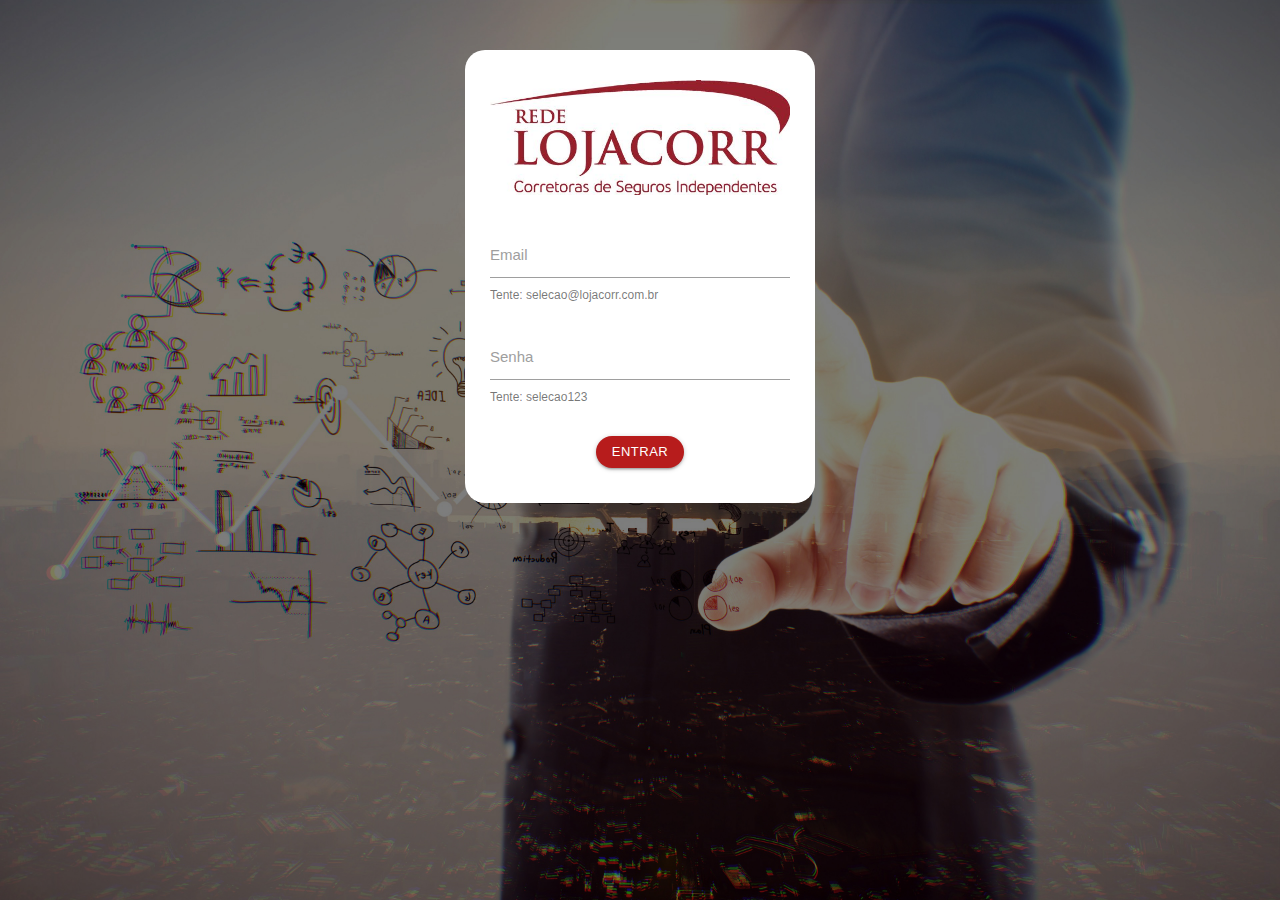
<file: index.html>
<!DOCTYPE html>
<html>
    <head>
        <title>Seleção LOJACORR</title>
        <meta charset="UTF-8">
		
		<!-- Force compatible IE -->
		<meta http-equiv="x-ua-compatible" content="IE=edge">

		<!-- Mobile first -->
        <meta name="viewport" content="width=device-width, initial-scale=1">
		
		<!-- CSS Styles -->
		<link rel="stylesheet" type="text/css" href="css/general.css">
		<link rel="stylesheet" type="text/css" href="css/materialize.min.css">
		<link rel="stylesheet" type="text/css" href="css/animate.css">
		<link rel="stylesheet" type="text/css" href="css/fonts.googleapis.icons.css">
		
		<!-- JS Scripts -->
		<script type="text/javascript" src="js/jquery.js"></script>
		<script type="text/javascript" src="js/md5.min.js"></script>
		<script type="text/javascript" src="js/materialize.min.js"></script>
		<script type="text/javascript" src="js/init.js"></script>
		
		<script>
			$(document).ready(function () {
			  init();
			});
		</script>
    </head>
	
    <body>
			
		<!--				   Login Form  					 -->
		<div>
			<div class="row">
				<div id="login-card" class="text-center">
					<div class="row">
						<form id="form-login" class="col s12 space-card">
							<div class="row row-bottom-nomargin">
								<div class="input-field col s12">
									<img style="width: inherit" alt="Logo da rede LOJACORR" src="img/lojacorr_logo.png">
								</div>
							</div>
							<div class="row row-bottom-nomargin">
								<div class="input-field col s12">
									<input id="email_inline" type="email" class="validate">
									<label for="email_inline">Email</label>
									<span class="helper-text" data-error="Digite um e-mail válido" data-success="E-mail válido">Tente: selecao@lojacorr.com.br</span>
								</div>
							</div>
							<div class="row row-bottom-nomargin">
								<div class="input-field col s12">
									<input id="password" type="password">
									<label for="password">Senha</label>
									<span class="helper-text">Tente: selecao123</span>
								</div>
							</div>
							<div class="row">
								<div class="input-field col align-center">
									<a id="try-Login" class="waves-effect waves-light btn-small">Entrar</a>
								</div>
							</div>
						</form>
					</div>	
				</div>
			</div>
		</div>

    </body>
</html>
</file>
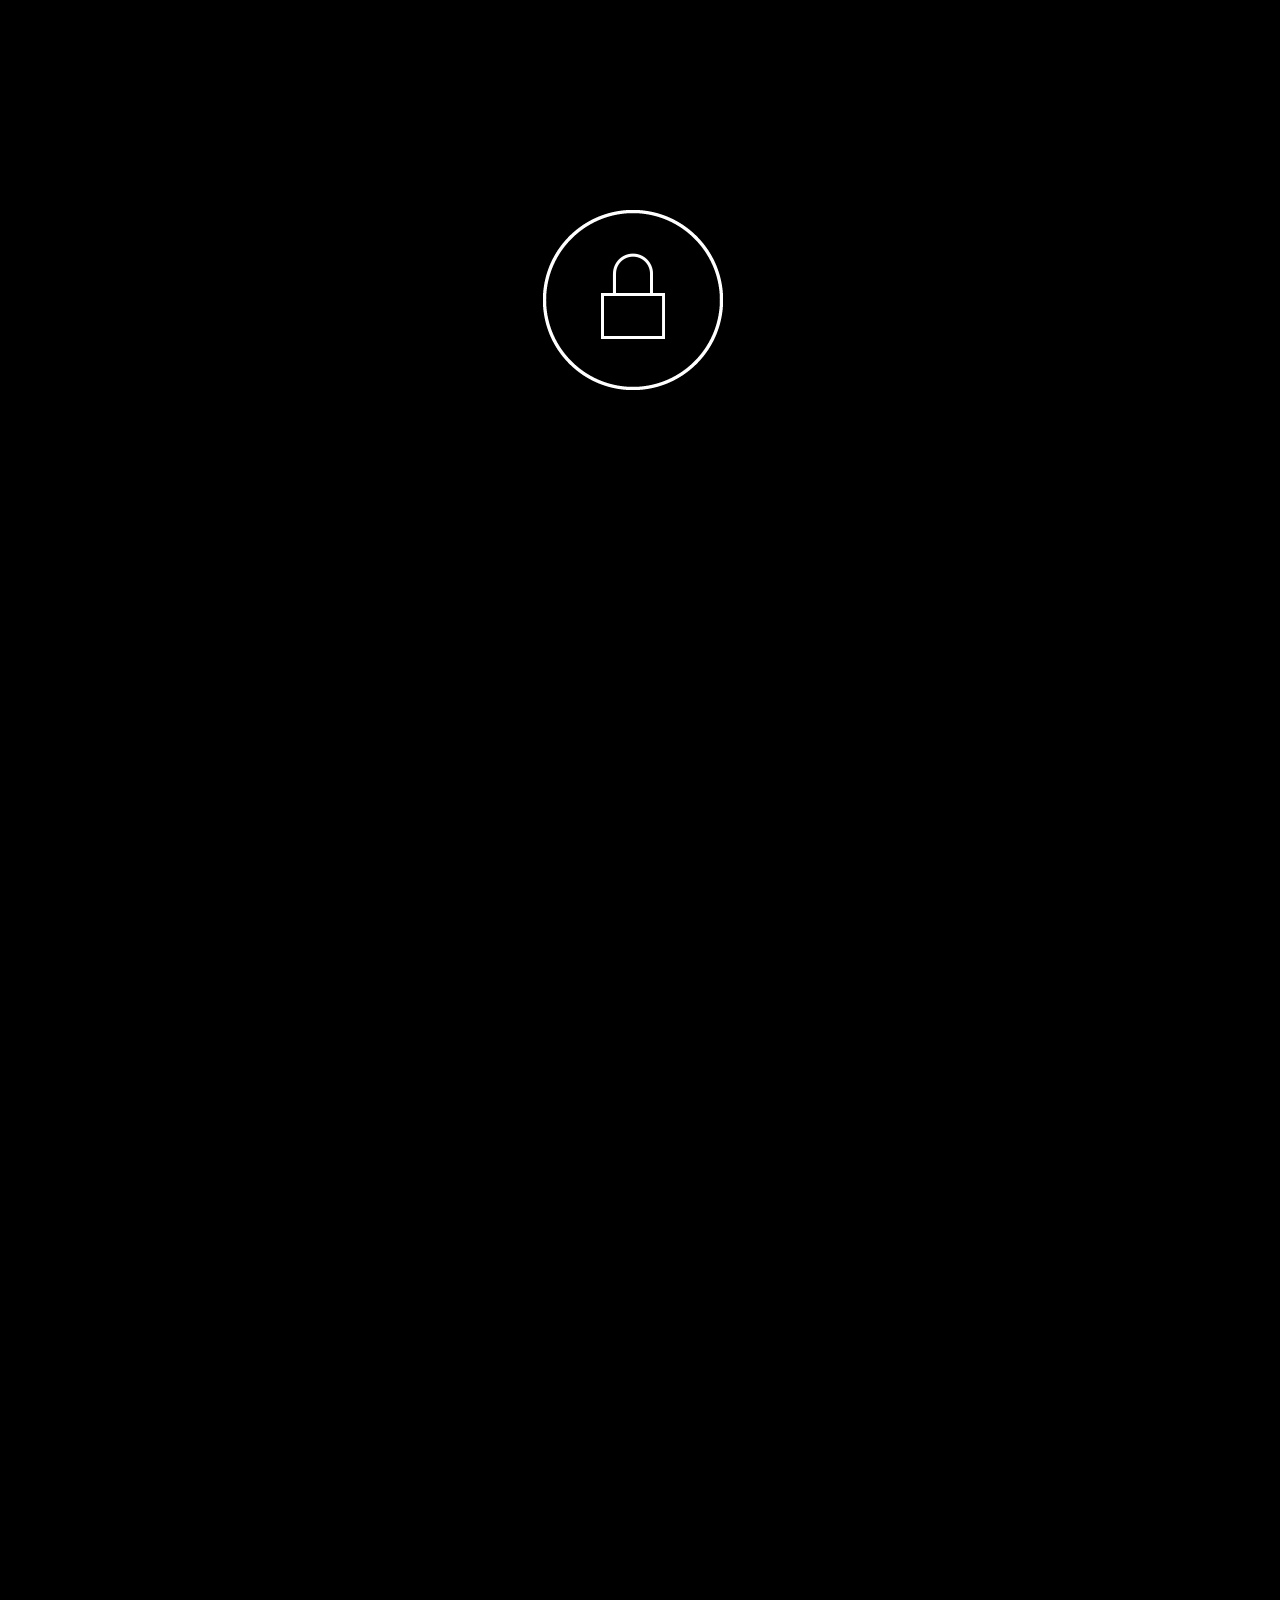
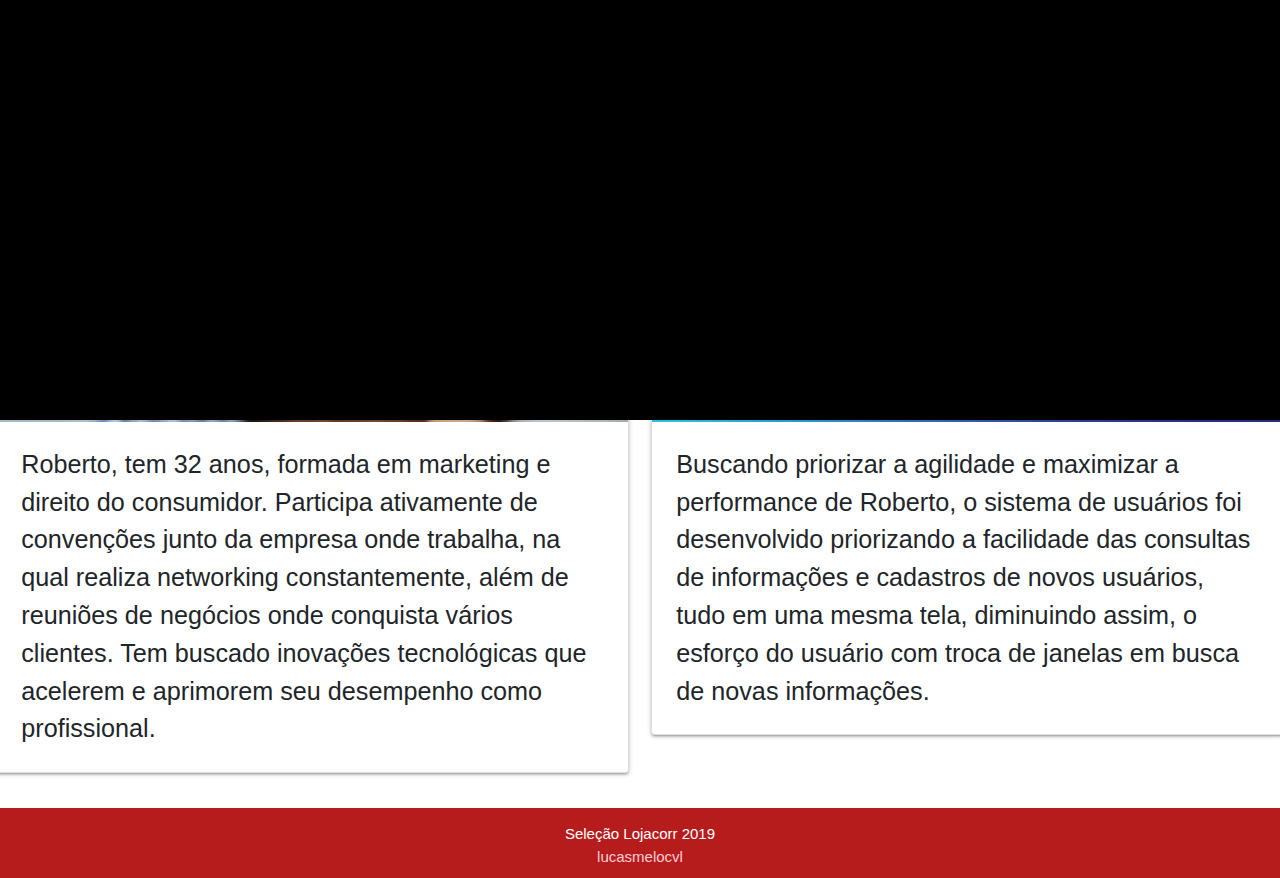
<file: dashboard.html>
<!DOCTYPE html>
<html>
    <head>
        <title>Seleção LOJACORR</title>
        <meta charset="UTF-8">
        
        <!-- Force compatible IE -->
		<meta http-equiv="x-ua-compatible" content="IE=edge">

		<!-- Mobile first -->
        <meta name="viewport" content="width=device-width, initial-scale=1">
		
		<!-- CSS Styles -->
        <link rel="stylesheet" type="text/css" href="css/dashboard.css">
        <link rel="stylesheet" type="text/css" href="css/materialize.min.css">
		<link rel="stylesheet" type="text/css" href="css/animate.css">
        <link rel="stylesheet" type="text/css" href="css/fonts.googleapis.icons.css">
        <link rel="stylesheet" type="text/css" href="css/bootstrap.min.css">
        <link rel="stylesheet" type="text/css" href="css/bootstrap-grid.min.css">
        <link rel="stylesheet" type="text/css" href="css/bootstrap-reboot.min.css">
		
		<!-- JS Scripts -->
        <script type="text/javascript" src="js/jquery.js"></script>
        <script type="text/javascript" src="js/materialize.min.js"></script>
        <script type="text/javascript" src="js/popper.js"></script>
        <script type="text/javascript" src="js/bootstrap.min.js"></script>
        <script type="text/javascript" src="js/bootstrap.bundle.min.js"></script>
        <script type="text/javascript" src="js/initDash.js"></script>
		
		<script>
			$(document).ready(function () {
              init();
			});
		</script>
    </head>
	
    <body>
        <!-- Modal Structure -->
        <div id="addUser" class="modal modal-fixed-footer">
            <div class="modal-content">
                <h4>Informe os dados do novo usuário</h4>
                <div class="row">
                    <form class="col s12">
                        <div class="row">
                            <div class="input-field col s12">
                                <input placeholder="Roberto" id="form_name" type="text" class="validate">
                                <label for="form_name">Nome</label>
                            </div>
                        </div>
                        <div class="row">
                            <div class="input-field col s12">
                                <input placeholder="Lojacorr" id="form_company" type="text" class="validate">
                                <label for="form_company">Empresa</label>
                            </div>
                        </div>
                        <div class="row">
                            <div class="input-field col s12">
                                <input placeholder="Rua martin afonso 36" id="form_adress" type="text" class="validate">
                                <label for="form_adress">Endereço</label>
                            </div>
                        </div>
                    </form>
                </div>
            </div>
            <div class="modal-footer">
                <a id="cancel-user" class="modal-close waves-effect waves-green btn-flat">Cancelar</a>
                <a id="save-user" class="modal-close waves-effect waves-green btn-flat">Salvar</a>
            </div>
        </div>

        <nav>
            <div class="nav-wrapper">
                <div id="space-to-nav">
                    <img id="topLogo" src="img/lojacorr_logo_branca.png" alt="Rede LOJACORR">
                    <a href="#" data-target="mobile-demo" class="sidenav-trigger"><i class="material-icons">menu</i></a>
                    <ul class="right hide-on-med-and-down">
                        <li class="create-user"><a><i class="material-icons left modal-trigger" href="#addUser">person_add</i>Adicionar Usuário</a></li>
                        <li class="logout-button"><a><i class="material-icons left">exit_to_app</i>Sair</a></li>
                    </ul>
                </div>
            </div>
        </nav>
        
        <ul class="sidenav" id="mobile-demo">
            <li class="create-user"><a><i class="material-icons modal-trigger create-user" href="#addUser">person_add</i>Adicionar Usuário</a></li>
            <li class="logout-button"><a><i class="material-icons">exit_to_app</i>Sair</a></li>
        </ul>

        <div class="jumbotron">
            <div class="container text-center">
                <h1>Busca rápida</h1>      
                <div id="filter-search-space">
                    <nav id="filter-search">
                        <div class="nav-wrapper">
                            <form>
                                <div class="input-field">
                                    <input id="search" type="search" class="search" required>
                                    <label id="search-icon" class="label-icon" for="search"><i id="search-icon-i" class="material-icons">search</i></label>
                                    <i class="material-icons">close</i>
                                </div>
                            </form>
                        </div>
                    </nav>
                </div>
                <p>Filtre os usuários e endereços desejados</p>
            </div>
        </div>

        <div id="table-list">
            <table class="highlight responsive-table">
                <thead>
                    <tr>
                        <th>Nome</th>
                        <th>Empresa</th>
                        <th>Endereço</th>
                    </tr>
                </thead>
                <tbody id="list-search">
                  <!--All data comme here-->  
                </tbody>
            </table>
            <br/>
        </div>

        
        <!-- Maybe on future...
        <div id="paginator">
            <ul class="pagination">
                <li class="disabled"><a href="#!"><i class="material-icons">chevron_left</i></a></li>
                <li class="active"><a href="#!">1</a></li>
                <li class="waves-effect"><a href="#!">2</a></li>
                <li class="waves-effect"><a href="#!">3</a></li>
                <li class="waves-effect"><a href="#!">4</a></li>
                <li class="waves-effect"><a href="#!">5</a></li>
                <li class="waves-effect"><a href="#!"><i class="material-icons">chevron_right</i></a></li>
            </ul>
        </div>-->

        <br>
        <div class="container-fluid bg-3 text-center">    
            <h3 class="flow-text">Estudo da persona para tomada de decisões</h3><br>
        </div>
        
        <div class="container-fluid bg-3 text-center">    
            
        </div><br>

        <div class="row">
            <div class="col s6">
                <div class="card">
                    <div class="card-image">
                        <img src="img/persona.jpg">
                        <span class="card-title">Criação da persona</span>
                    </div>
                    <div class="card-content">
                        <p class="flow-text">Roberto, tem 32 anos, formada em marketing e direito do consumidor. Participa ativamente de convenções junto da empresa onde trabalha, na qual realiza networking constantemente, além de reuniões de negócios onde conquista vários clientes. Tem buscado inovações tecnológicas que acelerem e aprimorem seu desempenho como profissional.</p>
                    </div>
                </div>
            </div>
            <div class="col s6">
                <div class="card">
                <div class="card-image">
                    <img src="img/user-research.jpg">
                    <span class="card-title">Resultado</span>
                </div>
                <div class="card-content">
                    <p class="flow-text">Buscando priorizar a agilidade e maximizar a performance de Roberto, o sistema de usuários foi desenvolvido priorizando a facilidade das consultas de informações e cadastros de novos usuários, tudo em uma mesma tela, diminuindo assim, o esforço do usuário com troca de janelas em busca de novas informações.</p>
                </div>
                </div>
            </div>
        </div>
        
        <footer class="container-fluid text-center">
            <p class="flow-text">Seleção Lojacorr 2019<br/>
                <a href="https://lucasmelocvl.github.io">lucasmelocvl</a>
            </p>
        </footer>
        <div id="lockLayer">
            <div class="row">
                <div class="col-sm-12">
                    <img id="lockGif" src="img/unlock.gif" href="Desbloqueando sistema">
                </div>
            </div>
        </div>
    </body>
</html>
</file>
<file: css/general.css>
html{
	margin: 0px;
	padding: 0px;
}

body{
	margin: 0 auto;
	background-image: url("../img/bg-login.jpg");
	background-size: cover;
	min-height: 600px;
	-webkit-background-size: cover;
    -moz-background-size: cover;
    -o-background-size: cover;
    background-size: cover;
	background-repeat: no-repeat;
}

p{
	margin: 0px;
	padding: 0px;
}

h1{
	color: white;
}

.container{
	position: absolute;
}

#login-card{
	margin: 20px;
	margin-top: 50px;
	background-color: white;
	border-radius: 20px;
	align-items: center;
	position: relative;
	width: 350px;
	margin-left: auto;
    margin-right: auto;
}

.align-center{
	text-align: center;
	float: none !important;
}

.row-bottom-nomargin{
	margin-bottom: 0px !important;
}

.space-card{
	padding-left: 25px !important;
    padding-right: 25px !important;
    padding-top: 15px !important;
}

#try-Login{
	border-radius: 20px;
	background-color: #b71c1c;
}

.error{
	background-color: brown !important;
}

.success{
	background-color: green !important;
}
</file>
<file: css/fonts.googleapis.icons.css>
/* fallback */
@font-face {
    font-family: 'Material Icons';
    font-style: normal;
    font-weight: 400;
    src: url("../icons/flUhRq6tzZclQEJ-Vdg-IuiaDsNc.woff2") format('woff2');
  }
  
  .material-icons {
    font-family: 'Material Icons';
    font-weight: normal;
    font-style: normal;
    font-size: 24px;
    line-height: 1;
    letter-spacing: normal;
    text-transform: none;
    display: inline-block;
    white-space: nowrap;
    word-wrap: normal;
    direction: ltr;
    -webkit-font-feature-settings: 'liga';
    -webkit-font-smoothing: antialiased;
  }
</file>
<file: css/dashboard.css>
html{
	margin: 0px;
	padding: 0px;
}

body{
	margin: 0 auto;
	background-color: honeydew;
	background-size: cover;
	min-height: 600px;
	-webkit-background-size: cover;
    -moz-background-size: cover;
    -o-background-size: cover;
    background-size: cover;
	background-repeat: no-repeat;
}

p{
	margin: 0px;
	padding: 0px;
}

h1{
	color: white;
}

#lockLayer{
	background-color: black;
    width: 100%;
    height: 2020px;
    top: 0px;
    position: absolute;
}

#lockLayer>div.row{
	margin-right: 0px;
    margin-left: 0x;
}

#lockGif{
	margin-left: auto;
    margin-right: auto;
    display: block;
}

#topLogo{
	max-height: 56px;
}

h1{
	color: brown;
}

nav{
	background-color: #b71c1c !important;
}

#space-to-nav{
	display: block;
    margin-left: 2.5%;
    margin-right: 2.5%;
}

#search-icon{
	top: -10px;
    left: 15px;
}

#search{
	color:white;
}

#search:focus{
	color:black;
}

.navbar-inverse {
    background-color: #b71c1c !important;
    border-color: #b71c1c !important;
}

.jumbotron{
	display: block !important;
}

.jumbotron>div{
	margin-left: auto;
	margin-right: auto;
	display: contents;
}

#filter-search-space{
	margin-left: 15%;
	margin-right: 15%;
}

#table-list{
	margin-left: 10%;
	margin-right: 10%;
}

#paginator{
	display: flex;
}

ul.pagination{
	margin-left: auto;
    margin-right: auto;
    display: block;
    position: relative;
}

.about>div{
	padding: 0px;
	margin-bottom: 0px !important;
}

.about{
	margin-bottom: 0px !important;
}

#persona{
	
}

.container{
	position: absolute;
}

.error{
	background-color: brown !important;
}

.success{
	background-color: green !important;
}

footer{
	background-color: #b71c1c !important;
	height: 70px;
}

footer>p{
	color: white;
	background-color: #b71c1c !important;
	padding-bottom: 0px;
	margin-bottom: 0px;
	padding-top: 15px;
	font-size: 1em !important; 
}

footer>p>a{
	color: #ffcdd2;
}

footer>p>a:hover{
	color: #e57373;
}
</file>
